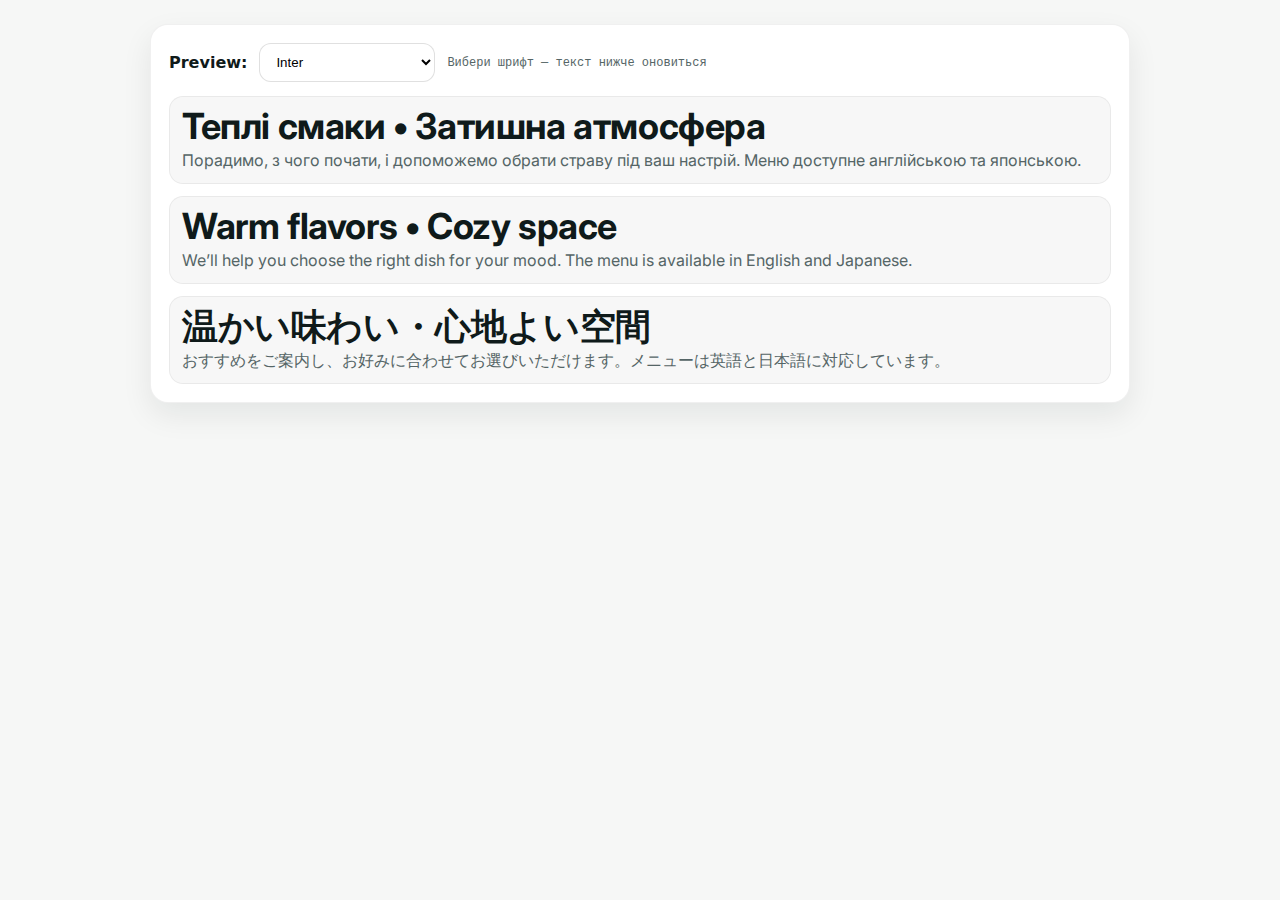
<file: test.html>
<!doctype html>
<html lang="uk">
<head>
  <meta charset="utf-8" />
  <meta name="viewport" content="width=device-width, initial-scale=1" />
  <title>Font preview</title>

  <link rel="preconnect" href="https://fonts.googleapis.com">
  <link rel="preconnect" href="https://fonts.gstatic.com" crossorigin>
  <link href="https://fonts.googleapis.com/css2?family=Inter:wght@400;600;700&family=Manrope:wght@400;600;700&family=Plus+Jakarta+Sans:wght@400;600;700&family=Noto+Sans+JP:wght@400;500;700&family=Zen+Kaku+Gothic+New:wght@400;500;700&display=swap" rel="stylesheet">

  <style>
    :root{
      --bg:#f6f7f6; --card:#ffffff; --ink:#0f1a1a; --muted:#556566;
      --radius:18px;
    }
    body{
      margin:0; padding:24px;
      background:var(--bg);
      color:var(--ink);
      font-family: system-ui, -apple-system, "Segoe UI", Roboto, Arial, sans-serif;
    }
    .wrap{max-width: 980px; margin:0 auto;}
    .card{
      background:var(--card);
      border-radius:var(--radius);
      padding:18px;
      box-shadow: 0 12px 30px rgba(10,20,20,.08);
      border: 1px solid rgba(0,0,0,.06);
    }
    .row{display:flex; gap:12px; flex-wrap:wrap; align-items:center; margin-bottom:14px;}
    select{padding:10px 12px; border-radius:12px; border:1px solid rgba(0,0,0,.12); background:#fff;}
    .sample{display:grid; gap:12px;}
    .h1{font-size:36px; line-height:1.1; font-weight:700; letter-spacing:-.4px;}
    .lead{font-size:16px; line-height:1.65; color:var(--muted);}
    .mono{font-family: ui-monospace, SFMono-Regular, Menlo, Monaco, Consolas, "Liberation Mono", "Courier New", monospace; color:var(--muted); font-size:12px;}
    .lang{padding:10px 12px; border-radius:14px; background:rgba(0,0,0,.03); border:1px solid rgba(0,0,0,.06);}
    .inter{font-family:"Inter", system-ui, -apple-system, "Segoe UI", Roboto, Arial, sans-serif;}
    .manrope{font-family:"Manrope", system-ui, -apple-system, "Segoe UI", Roboto, Arial, sans-serif;}
    .jakarta{font-family:"Plus Jakarta Sans", system-ui, -apple-system, "Segoe UI", Roboto, Arial, sans-serif;}
    .notojp{font-family:"Noto Sans JP","Hiragino Sans","Yu Gothic","Meiryo",sans-serif;}
    .zen{font-family:"Zen Kaku Gothic New","Hiragino Sans","Yu Gothic","Meiryo",sans-serif;}
  </style>
</head>
<body>
  <div class="wrap">
    <div class="card">
      <div class="row">
        <strong>Preview:</strong>
        <select id="fontPick">
          <option value="inter">Inter</option>
          <option value="manrope">Manrope</option>
          <option value="jakarta">Plus Jakarta Sans</option>
          <option value="notojp">Noto Sans JP</option>
          <option value="zen">Zen Kaku Gothic New</option>
        </select>
        <span class="mono">Вибери шрифт — текст нижче оновиться</span>
      </div>

      <div id="box" class="sample inter">
        <div class="lang">
          <div class="h1">Теплі смаки • Затишна атмосфера</div>
          <div class="lead">Порадимо, з чого почати, і допоможемо обрати страву під ваш настрій. Меню доступне англійською та японською.</div>
        </div>

        <div class="lang" lang="en">
          <div class="h1">Warm flavors • Cozy space</div>
          <div class="lead">We’ll help you choose the right dish for your mood. The menu is available in English and Japanese.</div>
        </div>

        <div class="lang" lang="ja">
          <div class="h1">温かい味わい・心地よい空間</div>
          <div class="lead">おすすめをご案内し、お好みに合わせてお選びいただけます。メニューは英語と日本語に対応しています。</div>
        </div>
      </div>
    </div>
  </div>

  <script>
    const pick = document.getElementById("fontPick");
    const box  = document.getElementById("box");
    pick.addEventListener("change", () => {
      box.className = "sample " + pick.value;
    });
  </script>
</body>
</html>
</file>
